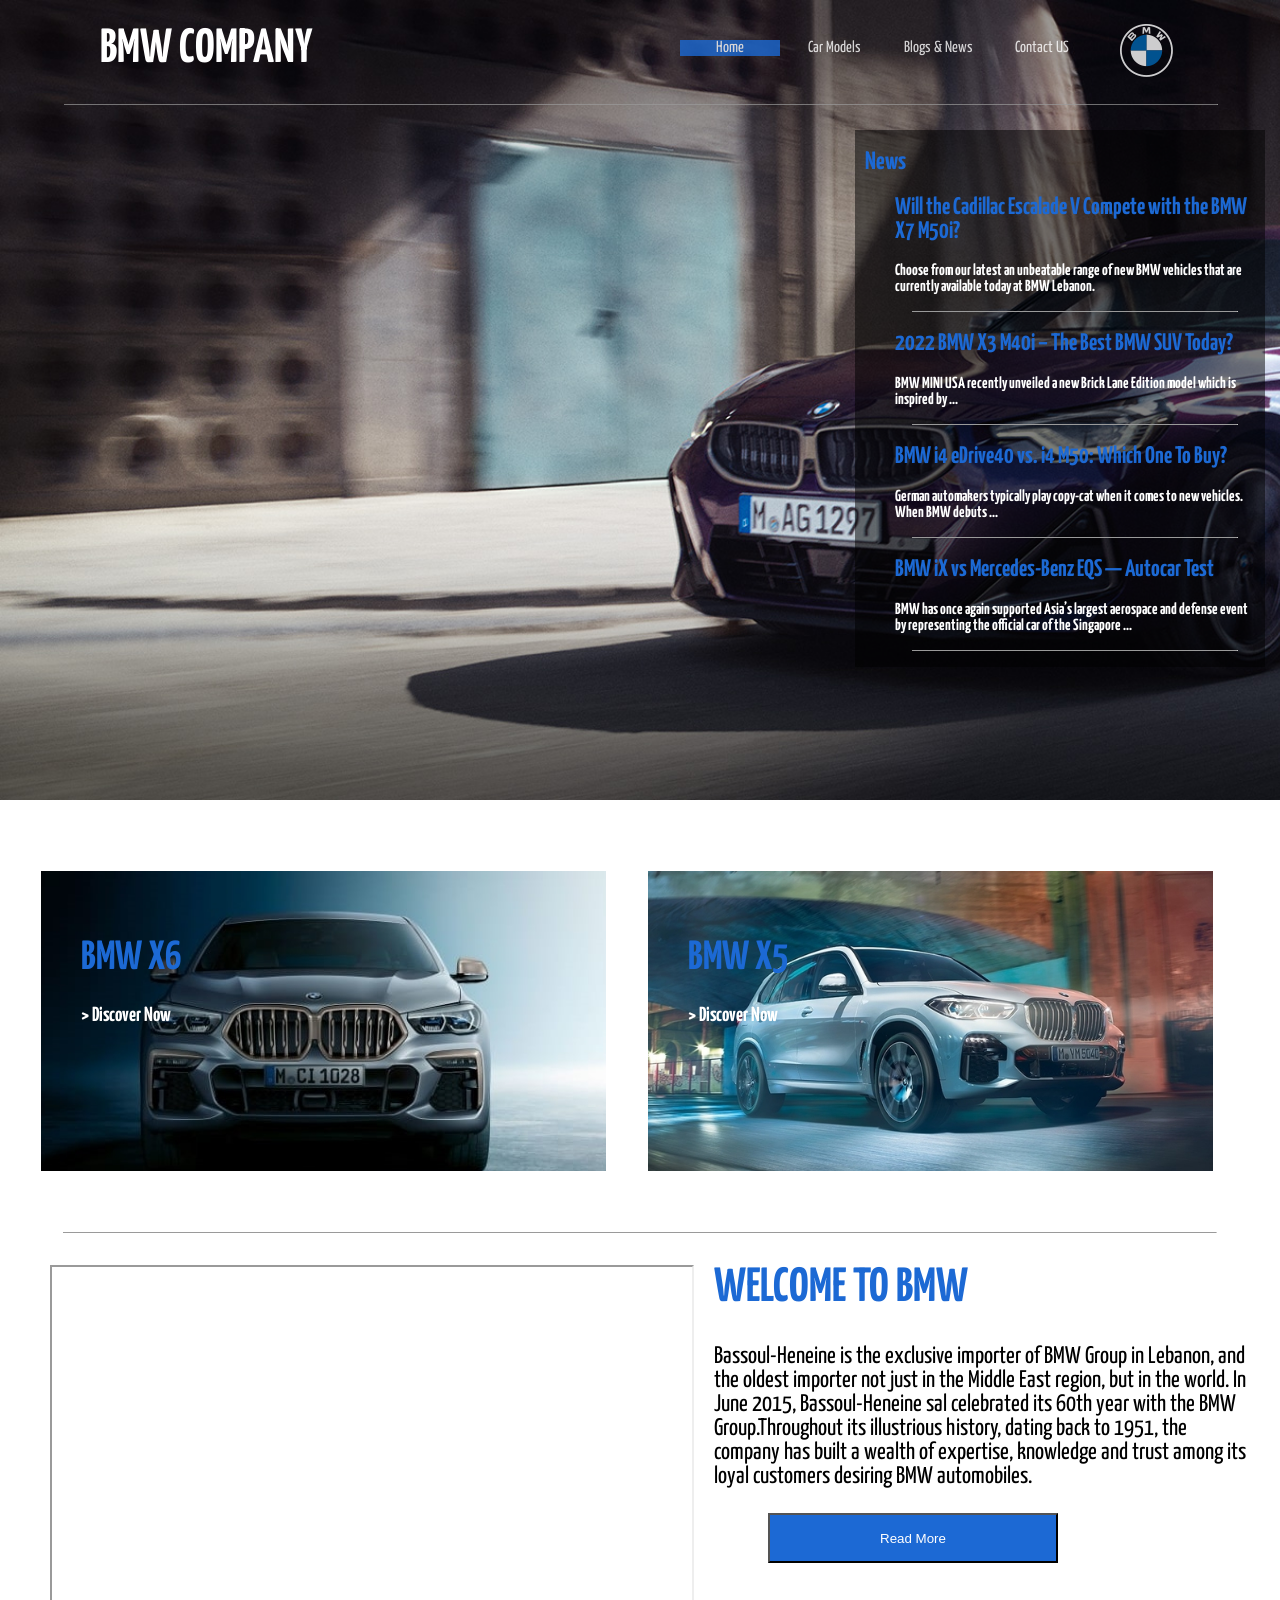
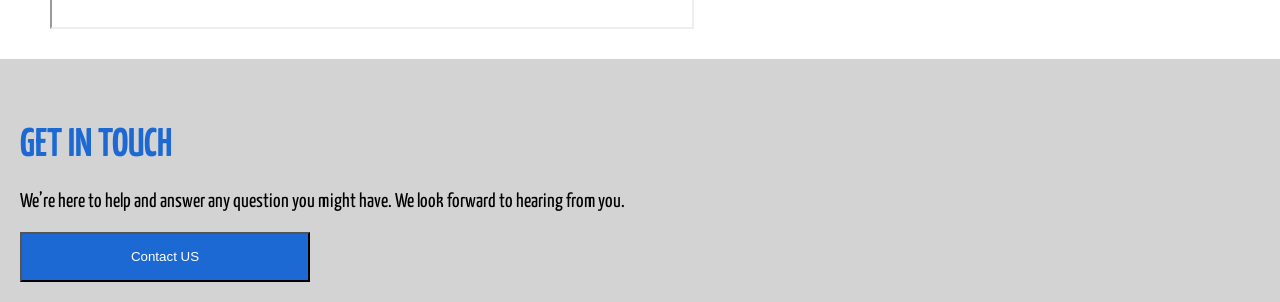
<file: index.html>
<!DOCTYPE html>
<html lang="en" dir="ltr">
  <head>
    <meta charset="utf-8">
    <title>This is the official webpage of organization BMW Cars</title>
    <link rel="stylesheet" href="css/style.css">

  </head>

  <body>
    <style type="text/css" media="screen">

    header{
      height: 800px;
      margin:0;
      background-image:url("img/bmw.jpg");
      background-repeat: no-repeat;
      background-size:cover;
      z-index: 1000;



    }

    .comp-1{
      height: 300px;
      width: 100%;
      background-image:url("img/bmw-x6.jpg");
      background-repeat: no-repeat;
      background-size:cover;
    }
    .comp-2{
      height: 300px;
      width: 100%;
      background-image:url("img/bmw-x5.jpg");
      background-repeat: no-repeat;
      background-size:cover;
    }

  </style>

  <header>

  <div class="top">
    <div class="right-sec">
      <ul class="ul-1"type="none">
        <li> <img class="img-1" src="img/logo.png" alt="bmw-logo"><img class="img-2" src="img/logo2.png" alt="bmw-logo2"></li>
        <li class="li">      <a href="contact-us.html">Contact US</a></li>
        <li class="li">     <a href="news.html">Blogs & News </a></li>
        <li class="li">      <a href="car-model.html">Car Models</a></li>
        <li class="li" style="background-color:#1C69D4"> <a href="index.html">Home</a></li>
      </ul>
    </div>

      <div class="mid-sec">
        <h1>Bmw Company</h1>
      </div>

    </div>
    <hr class="hr-1">



    <article class="artc-1">
      <h1>News</h1>
      <ul type="none">

        <li>
          <a href="news1.html"><p><h2>Will the Cadillac Escalade V Compete with the BMW X7 M50i?</h2>
            Choose from our latest an unbeatable range of new BMW vehicles
            that are currently available today at BMW Lebanon.</p>
            </a>
        </li>
        <hr>
        <li>

            <a href="news2.html"> <p><h2>2022 BMW X3 M40i – The Best BMW SUV Today?</h2>
          BMW MINI USA recently unveiled a new Brick Lane Edition model which is inspired by ...
          </p>
          </a>
        </li>
        <hr>
        <li> <a href="news3.html">
          <p>
            <h2>BMW i4 eDrive40 vs. i4 M50: Which One To Buy?</h2>
            German automakers typically play copy-cat when it comes to new vehicles.
             When BMW debuts ...
          </p>
          </a>
        </li>
        <hr>
        <li><a href="news4.html">
          <p>
            <h2>BMW iX vs Mercedes-Benz EQS — Autocar Test</h2>
            BMW has once again supported Asia’s largest aerospace and defense
             event by representing the official car of the Singapore ...
          </p>
            </a>
        </li>
        <hr>
      </ul>
    </article>
  </header>

  <div class="body">
    <table class="tbl-1" cellspacing="40px">
      <tr>
        <th>
          <a href="car-model.html">
          <div class="comp-1">
            <div class="content">
            <h1>BMW X6</h1>
            > Discover Now
            </div>
            <div class="overlay">
              <div class="content">
              <h1>BMW X6</h1>
              > Discover Now
              </div>
            </div>

          </div>
          </a>
        </th>


        <th>
          <a href="car-model.html">
          <div class="comp-2">
            <div class="content">
            <h1>BMW X5</h1>
            > Discover Now
            </div>
            <div class="overlay">
              <div class="content">
              <h1>BMW X5</h1>
              > Discover Now
              </div>
            </div>

            </div>
        </a>
        </th>
      </tr>

    </table>
    <hr>
    <div class="interal-body">


    <iframe  width="640" height="360" src="https://www.youtube.com/embed/ipKjGPPKPI8?autoplay=1&mute=1"></iframe>
    <div class="yt-vid">
      <p><h1>WELCOME TO BMW </h1>
Bassoul-Heneine is the exclusive importer of BMW Group in Lebanon,
and the oldest importer not just in the Middle East region, but in the world.
In June 2015, Bassoul-Heneine sal celebrated its 60th year with the
 BMW Group.Throughout its illustrious history, dating back to 1951, the company has built a wealth of expertise,
  knowledge and trust among its loyal customers desiring BMW automobiles.</p>
    </div>

    <div class="btn">
      <form action="readmore.html">
         <button type="submit">Read More</button>
      </form>
    </div>
  </div>
  </div>
    <footer>
      <h1>GET IN TOUCH </h1>
        We’re here to help and answer any question you might have.
         We look forward to hearing from you.
<br><br>
         <div class="btn-2">
           <form action="contact-us.html">
              <button type="submit">Contact US</button>
           </form>
         </div>

    </footer>

  </body>
</html>
</file>
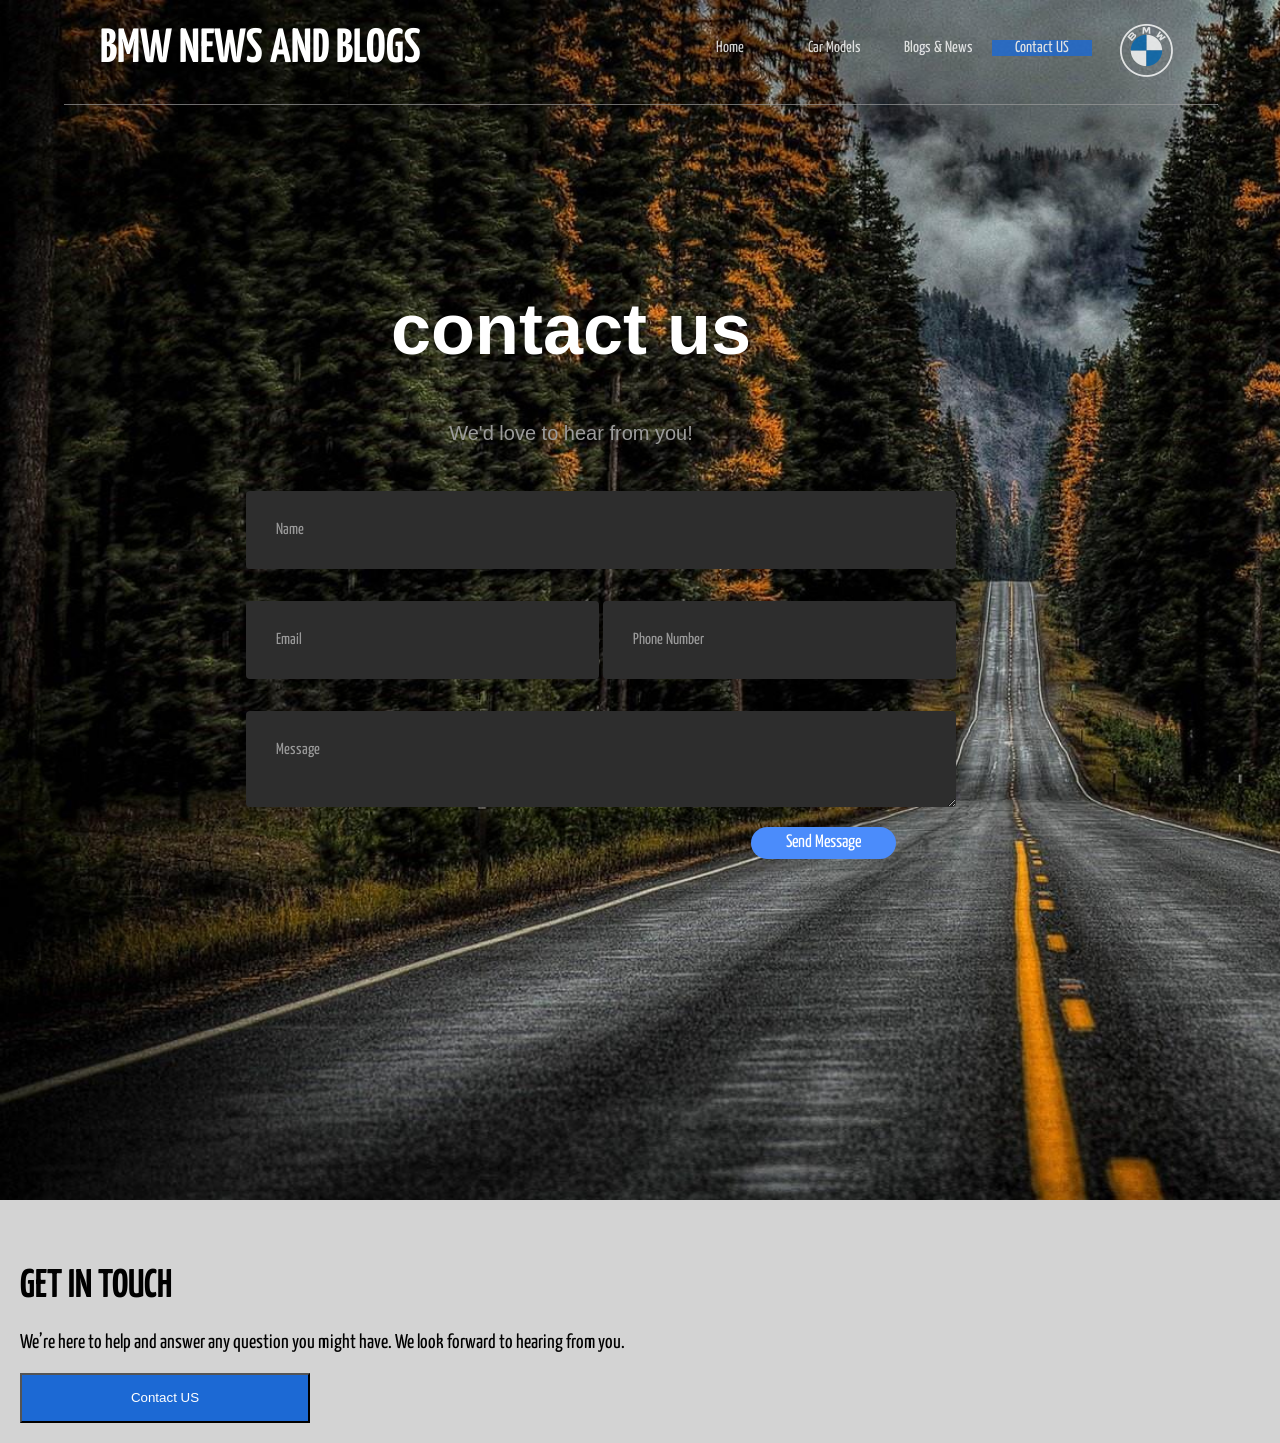
<file: contact-us.html>
<!DOCTYPE html>
<html lang="en" dir="ltr">
  <head>
    <meta charset="utf-8">
    <title>BMW News & Blogs</title>
    <link rel="stylesheet" href="css/style-contact.css">
  </head>
  <body>
    <style media="screen">
      header{
        height: 1200px;;
        background-image: url("img/road.jpg");
        background-repeat: no-repeat;
        background-size: cover;
      }
    </style>
    <header>
    <div class="top">
      <div class="right-sec">
        <ul class="ul-1"type="none">
          <li> <img class="img-1" src="img/logo.png" alt="bmw-logo"><img class="img-2" src="img/logo2.png" alt="bmw-logo2"></li>
          <li class="li" style="background-color:#1C69D4">      <a href="contact-us.html">Contact US    </a></li>
            <li class="li" >     <a href="news.html">Blogs & News  </a></li>
          <li class="li">      <a href="car-model.html">Car Models    </a></li>
          <li class="li">     <a href="index.html">Home          </a></li>

        </ul>
      </div>

        <div class="mid-sec">
          <h1>Bmw News and Blogs</h1>
        </div>
        <hr class="hr-1">
      </div>
      <div class="form">
        <div class="container">
	<div class="row">
			<h1>contact us</h1>
	</div>
	<div class="row">
			<h4 style="text-align:center">We'd love to hear from you!</h4>
	</div>
	<div class="row input-container">
			<div >
				<div class="styled-input wide">
					<input type="text" required />
					<label>Name</label>
				</div>
			</div>
			<div>
				<div class="styled-input">
					<input type="text" required />
					<label>Email</label>
				</div>
			</div>
			<div>
				<div class="styled-input" style="float:right;">
					<input type="text" required />
					<label>Phone Number</label>
				</div>
			</div>
			<div >
				<div class="styled-input wide">
					<textarea required></textarea>
					<label>Message</label>
				</div>
			</div>
			<div >
				<div class="btn-lrg submit-btn">Send Message</div>
			</div>
	</div>
</div>

      </div>
    </header>


    <footer>
      <h1>GET IN TOUCH </h1>
        We’re here to help and answer any question you might have.
         We look forward to hearing from you.
<br><br>
         <div class="btn-2">
           <form action="contact-us.html">
              <button type="submit">Contact US</button>
           </form>
         </div>

    </footer>
  </body>
</html>
</file>
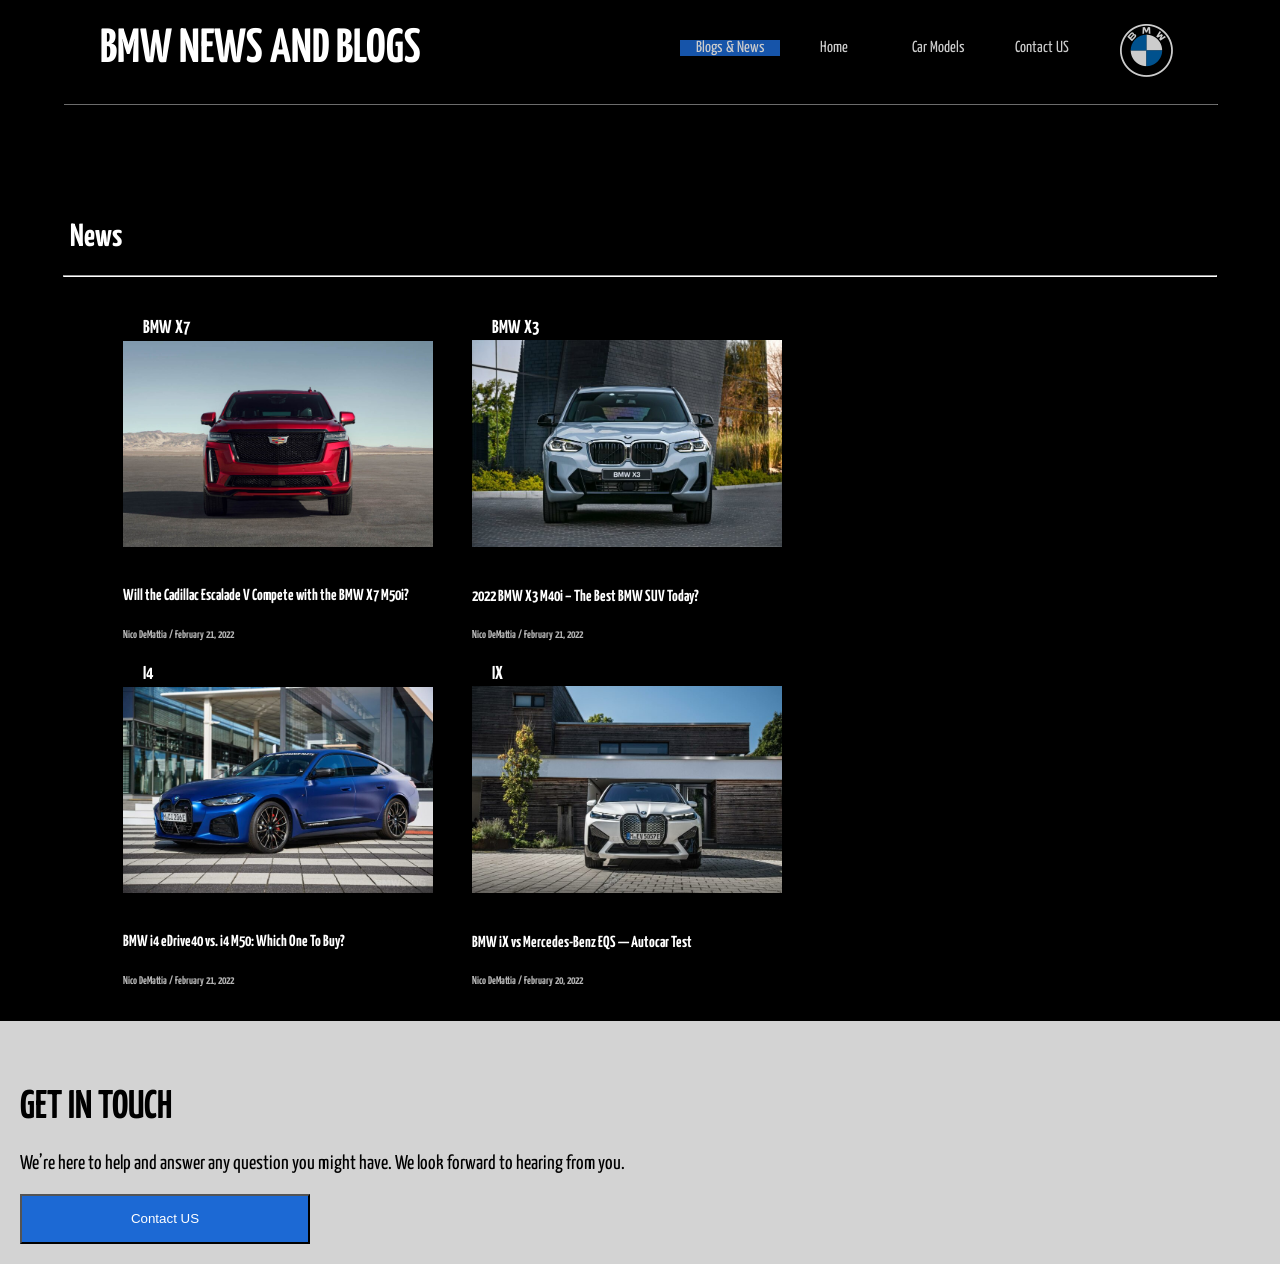
<file: news.html>
<!DOCTYPE html>
<html lang="en" dir="ltr">
  <head>
    <meta charset="utf-8">
    <title>BMW News & Blogs</title>
    <link rel="stylesheet" href="css/style-news.css">
  </head>
  <body>
    <header>
    <div class="top">
      <div class="right-sec">
        <ul class="ul-1"type="none">
          <li> <img class="img-1" src="img/logo.png" alt="bmw-logo"><img class="img-2" src="img/logo2.png" alt="bmw-logo2"></li>
          <li class="li">      <a href="contact-us.html">Contact US    </a></li>
          <li class="li">      <a href="car-model.html">Car Models    </a></li>
          <li class="li">     <a href="index.html">Home          </a></li>
          <li class="li" style="background-color:#1C69D4">     <a href="news.html">Blogs & News  </a></li>
        </ul>
      </div>

        <div class="mid-sec">
          <h1>Bmw News and Blogs</h1>
        </div>
        <hr class="hr-1">
      </div>
    </header>

    <div class="empty">

    </div>
    <div class="news-tab">
      <h1>News</h1>
    </div>
    <hr class="hr-2">


    <div class="tbl-1">
      <table>
        <tr>
          <th>
            <h3>BMW X7</h3>
            <img src="img/news1.jpg" alt=" Cadillac Escalade V Compete">
          <a href="news1.html"> <h4>Will the Cadillac Escalade V Compete with the BMW X7 M50i?</h4> <small>Nico DeMattia / February 21, 2022</small> </a>
          </th>

          <th>
            <h3>BMW X3</h3>
            <img src="img/news2.jpg" alt="2022 BMW X3 M40i ">
              <a href="news2.html"> <h4>2022 BMW X3 M40i – The Best BMW SUV Today?</h4> <small>Nico DeMattia / February 21, 2022</small> </a>
          </th>
        </tr>

        <tr>
          <th>
            <h3>I4</h3>
            <img src="img/news3.jpg" alt="BMW i4 eDrive40">
              <a href="news3.html"> <h4>BMW i4 eDrive40 vs. i4 M50: Which One To Buy?</h4> <small>Nico DeMattia / February 21, 2022</small> </a>
          </th>

          <th>
            <h3>IX</h3>
            <img src="img/news4.jpg" alt="BMW iX ">
              <a href="news4.html"> <h4>BMW iX vs Mercedes-Benz EQS — Autocar Test</h4> <small>Nico DeMattia / February 20, 2022</small> </a>
          </th>
        </tr>
      </table>
    </div>


    <footer>
      <h1>GET IN TOUCH </h1>
        We’re here to help and answer any question you might have.
         We look forward to hearing from you.
<br><br>
         <div class="btn-2">
           <form action="contact-us.html">
              <button type="submit">Contact US</button>
           </form>
         </div>

    </footer>
  </body>
</html>
</file>
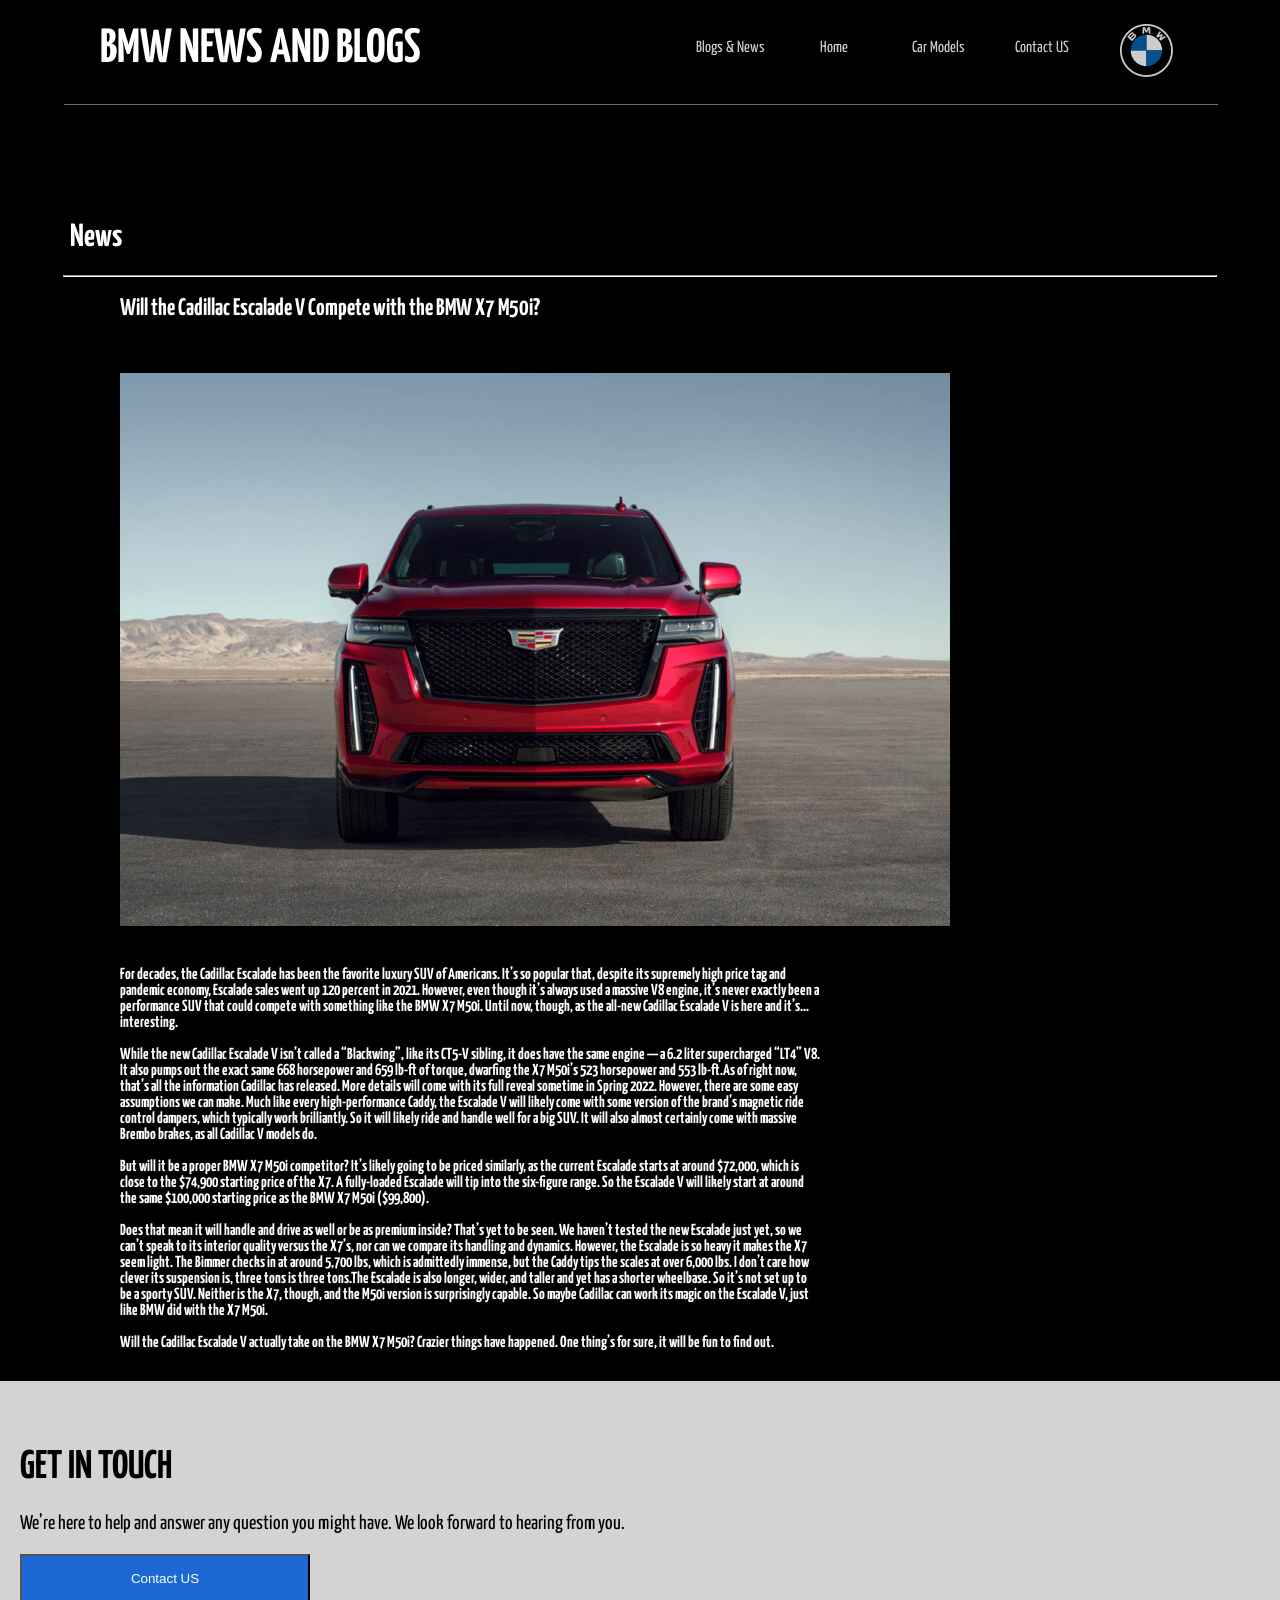
<file: news1.html>
<!DOCTYPE html>
<html lang="en" dir="ltr">
  <head>
    <meta charset="utf-8">
    <title></title>
    <link rel="stylesheet" href="css/style-news.css">
  </head>
  <body>
    <header>
    <div class="top">
      <div class="right-sec">
        <ul class="ul-1"type="none">
          <li> <img class="img-1" src="img/logo.png" alt="bmw-logo"><img class="img-2" src="img/logo2.png" alt="bmw-logo2"></li>
          <li class="li">      <a href="contact-us.html">Contact US    </a></li>
          <li class="li">      <a href="car-model.html">Car Models    </a></li>
          <li class="li">     <a href="index.html">Home          </a></li>
          <li class="li">     <a href="news.html">Blogs & News  </a></li>
        </ul>
      </div>

        <div class="mid-sec">
          <h1>Bmw News and Blogs</h1>
        </div>
        <hr class="hr-1">
      </div>
    </header>

    <div class="empty">

    </div>
    <div class="news-tab">
      <h1>News</h1>
    </div>
    <hr class="hr-2">


    <div class="tbl-1">
            <h2>Will the Cadillac Escalade V Compete with the BMW X7 M50i?</h2><br><br><br>
            <img src="img/news1.jpg" alt=" Cadillac Escalade V Compete">
            <h4> <p>For decades, the Cadillac Escalade has been the favorite luxury SUV of Americans.
               It’s so popular that, despite its supremely high price tag and pandemic economy,
               Escalade sales went up 120 percent in 2021. However, even though it’s always used a massive V8 engine,
                it’s never exactly been a performance SUV that could compete with something like the BMW X7 M50i. Until now,
                 though, as the all-new Cadillac Escalade V is here and it’s… interesting.<br> <br>
                 While the new Cadillac Escalade V isn’t called a “Blackwing”, like its CT5-V sibling, it does have the same engine
                 — a 6.2 liter supercharged “LT4” V8. It also pumps out the exact same 668 horsepower and 659 lb-ft of torque, dwarfing the
                 X7 M50i’s 523 horsepower and 553 lb-ft.As of right now, that’s all the information Cadillac has released.
                 More details will come with its full reveal sometime in Spring 2022. However, there are some easy assumptions
                 we can make. Much like every high-performance Caddy, the Escalade V will likely come with some version of the brand’s
                  magnetic ride control dampers, which typically work brilliantly. So it will likely ride and handle well for a big SUV.
                  It will also almost certainly come with massive Brembo brakes, as all Cadillac V models do.<br><br>But will it be a proper BMW X7
                  M50i competitor? It’s likely going to be priced similarly, as the current Escalade starts at around $72,000, which is close to the
                   $74,900 starting price of the X7. A fully-loaded Escalade will tip into the six-figure range. So the Escalade V will likely start
                   at around the same $100,000 starting price as the BMW X7 M50i ($99,800).<br><br>Does that mean it will handle and drive as well or
                    be as premium inside? That’s yet to be seen. We haven’t tested the new Escalade just yet, so we can’t speak to its interior
                     quality versus the X7’s, nor can we compare its handling and dynamics. However, the Escalade is so heavy it makes the X7 seem light.
                      The Bimmer checks in at around 5,700 lbs, which is admittedly immense, but the Caddy tips the scales at over 6,000 lbs. I don’t care
                       how clever its suspension is, three tons is three tons.The Escalade is also longer, wider, and taller and yet has a shorter wheelbase.
                        So it’s not set up to be a sporty SUV. Neither is the X7, though, and the M50i version is surprisingly capable. So maybe Cadillac
                         can work its magic on the Escalade V, just like BMW did with the X7 M50i.<br><br>
                         Will the Cadillac Escalade V actually take on the BMW X7 M50i? Crazier things have happened.
                          One thing’s for sure, it will be fun to find out.</p> </h4>



    </div>
    <footer>
      <h1>GET IN TOUCH </h1>
        We’re here to help and answer any question you might have.
         We look forward to hearing from you.
<br><br>
         <div class="btn-2">
           <form action="contact-us.html">
              <button type="submit">Contact US</button>
           </form>
         </div>

    </footer>
  </body>
</html>
</file>
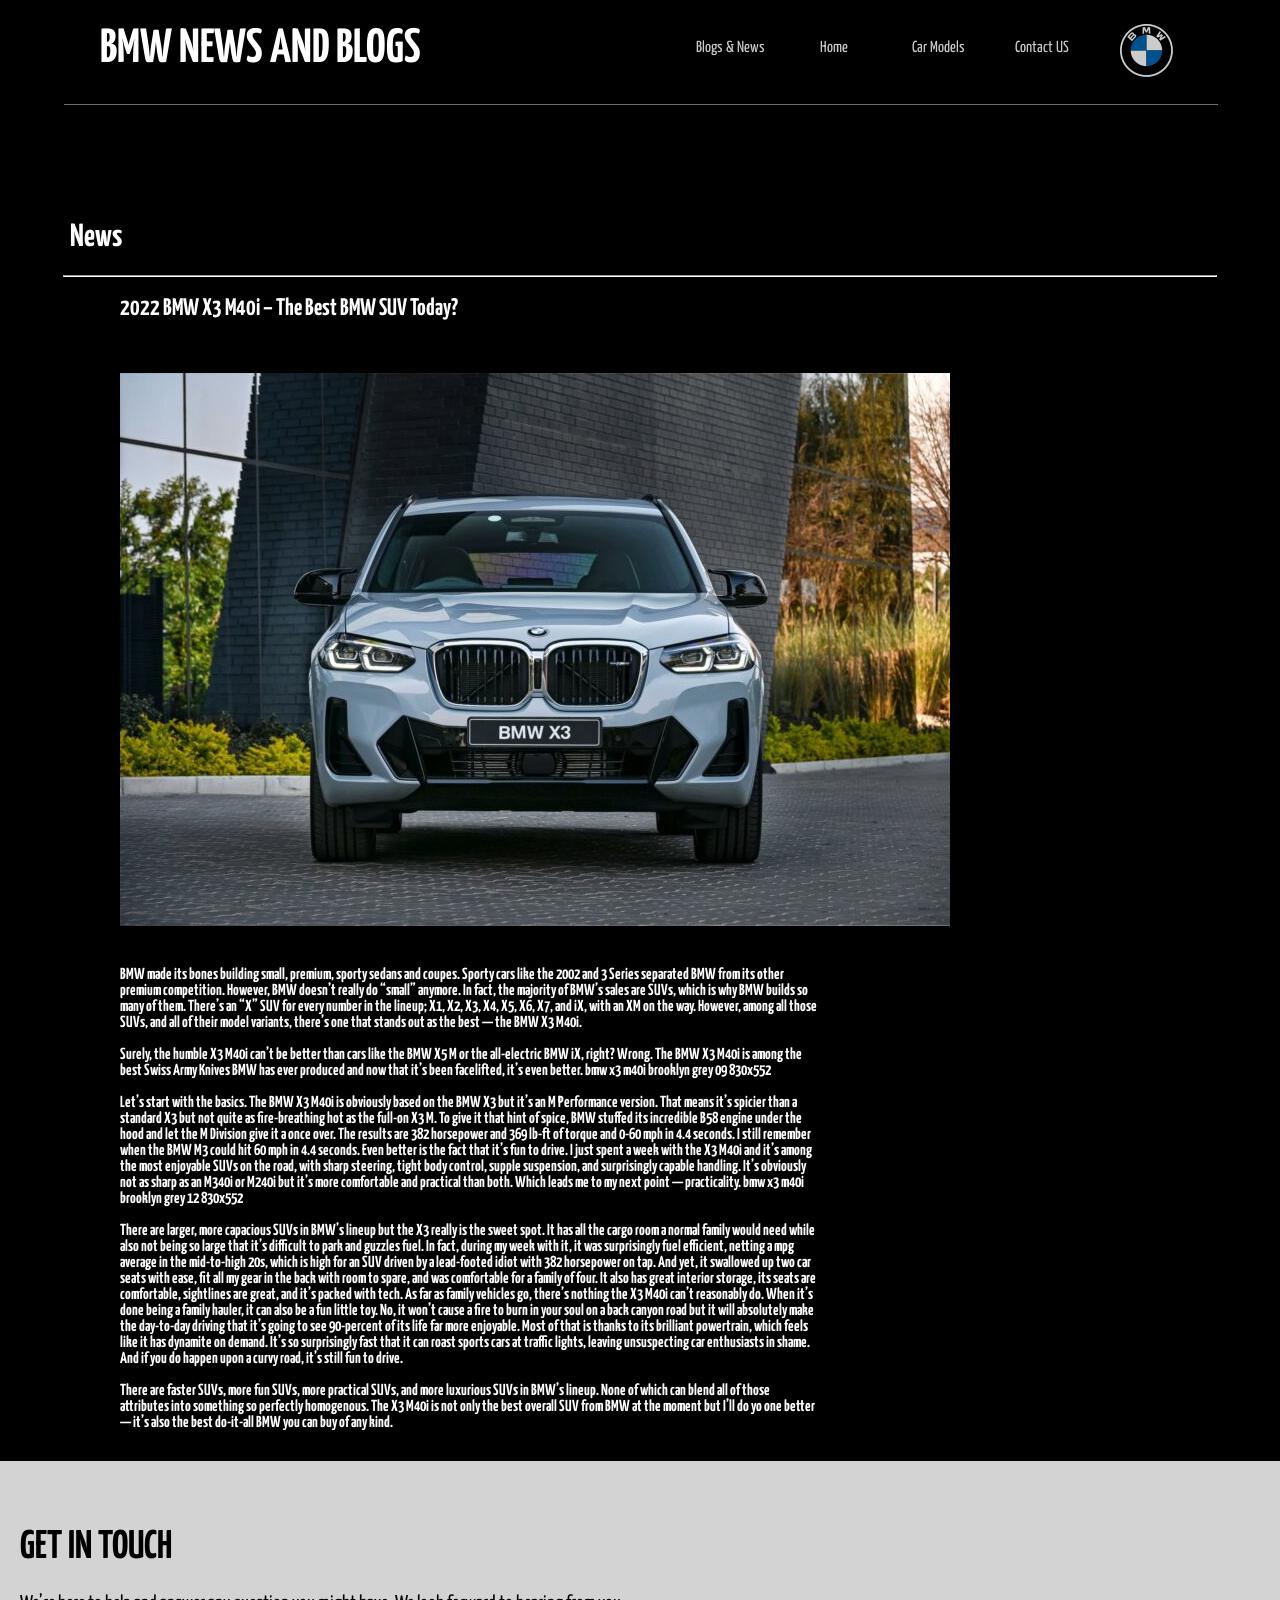
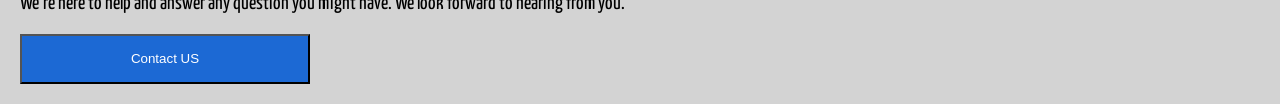
<file: news2.html>
<!DOCTYPE html>
<html lang="en" dir="ltr">
  <head>
    <meta charset="utf-8">
    <title></title>
    <link rel="stylesheet" href="css/style-news.css">
  </head>
  <body>
    <header>
    <div class="top">
      <div class="right-sec">
        <ul class="ul-1"type="none">
          <li> <img class="img-1" src="img/logo.png" alt="bmw-logo"><img class="img-2" src="img/logo2.png" alt="bmw-logo2"></li>
          <li class="li">      <a href="contact-us.html">Contact US    </a></li>
          <li class="li">      <a href="car-model.html">Car Models    </a></li>
          <li class="li">     <a href="index.html">Home          </a></li>
          <li class="li" >     <a href="news.html">Blogs & News  </a></li>
        </ul>
      </div>

        <div class="mid-sec">
          <h1>Bmw News and Blogs</h1>
        </div>
        <hr class="hr-1">
      </div>
    </header>

    <div class="empty">

    </div>
    <div class="news-tab">
      <h1>News</h1>
    </div>
    <hr class="hr-2">


    <div class="tbl-1">
            <h2>2022 BMW X3 M40i – The Best BMW SUV Today?</h2><br><br><br>
            <img src="img/news2.jpg" alt=" 2022 BMW X3 M40i">
            <h4> <p>BMW made its bones building small, premium, sporty sedans and coupes. Sporty cars like the 2002 and 3 Series separated BMW from its other premium competition. However, BMW doesn’t really do “small” anymore. In fact, the majority of BMW’s sales are SUVs, which is why BMW builds so many of them. There’s an “X” SUV for every number in the lineup; X1, X2, X3, X4, X5, X6, X7, and iX, with an XM on the way. However, among all those SUVs, and all of their model variants, there’s one that stands out as the best — the BMW X3 M40i.<br><br>

Surely, the humble X3 M40i can’t be better than cars like the BMW X5 M or the all-electric BMW iX, right? Wrong. The BMW X3 M40i is among the best Swiss Army Knives BMW has ever produced and now that it’s been facelifted, it’s even better.

bmw x3 m40i brooklyn grey 09 830x552
<br>
<br>

Let’s start with the basics. The BMW X3 M40i is obviously based on the BMW X3 but it’s an M Performance version. That means it’s spicier than a standard X3 but not quite as fire-breathing hot as the full-on X3 M. To give it that hint of spice, BMW stuffed its incredible B58 engine under the hood and let the M Division give it a once over. The results are 382 horsepower and 369 lb-ft of torque and 0-60 mph in 4.4 seconds. I still remember when the BMW M3 could hit 60 mph in 4.4 seconds.

Even better is the fact that it’s fun to drive. I just spent a week with the X3 M40i and it’s among the most enjoyable SUVs on the road, with sharp steering, tight body control, supple suspension, and surprisingly capable handling. It’s obviously not as sharp as an M340i or M240i but it’s more comfortable and practical than both. Which leads me to my next point — practicality.

bmw x3 m40i brooklyn grey 12 830x552 <br> <br>

There are larger, more capacious SUVs in BMW’s lineup but the X3 really is the sweet spot. It has all the cargo room a normal family would need while also not being so large that it’s difficult to park and guzzles fuel. In fact, during my week with it, it was surprisingly fuel efficient, netting a mpg average in the mid-to-high 20s, which is high for an SUV driven by a lead-footed idiot with 382 horsepower on tap.

And yet, it swallowed up two car seats with ease, fit all my gear in the back with room to spare, and was comfortable for a family of four. It also has great interior storage, its seats are comfortable, sightlines are great, and it’s packed with tech. As far as family vehicles go, there’s nothing the X3 M40i can’t reasonably do.



When it’s done being a family hauler, it can also be a fun little toy. No, it won’t cause a fire to burn in your soul on a back canyon road but it will absolutely make the day-to-day driving that it’s going to see 90-percent of its life far more enjoyable. Most of that is thanks to its brilliant powertrain, which feels like it has dynamite on demand. It’s so surprisingly fast that it can roast sports cars at traffic lights, leaving unsuspecting car enthusiasts in shame. And if you do happen upon a curvy road, it’s still fun to drive. <br><br>

There are faster SUVs, more fun SUVs, more practical SUVs, and more luxurious SUVs in BMW’s lineup. None of which can blend all of those attributes into something so perfectly homogenous. The X3 M40i is not only the best overall SUV from BMW at the moment but I’ll do yo one better — it’s also the best do-it-all BMW you can buy of any kind.

</p> </h4>



    </div>
    <footer>
      <h1>GET IN TOUCH </h1>
        We’re here to help and answer any question you might have.
         We look forward to hearing from you.
<br><br>
         <div class="btn-2">
           <form action="contact-us.html">
              <button type="submit">Contact US</button>
           </form>
         </div>

    </footer>
  </body>
</html>
</file>
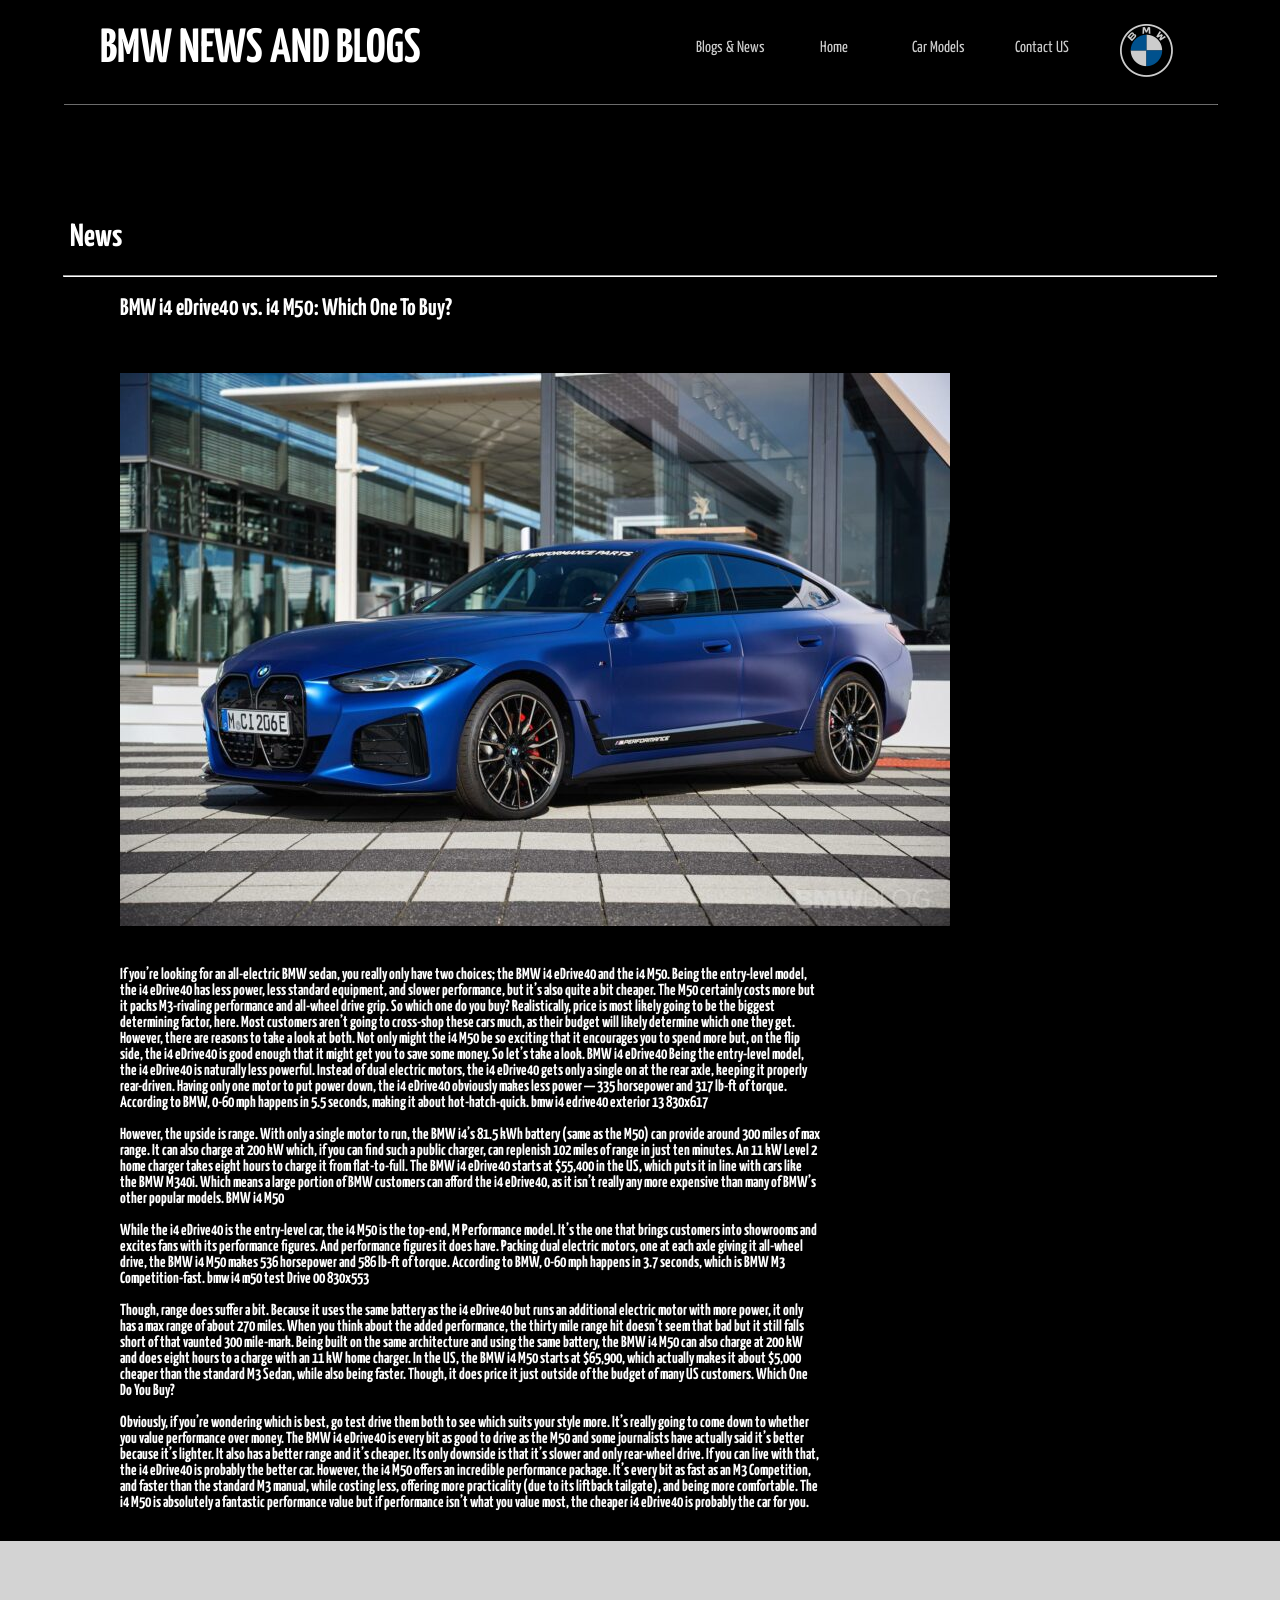
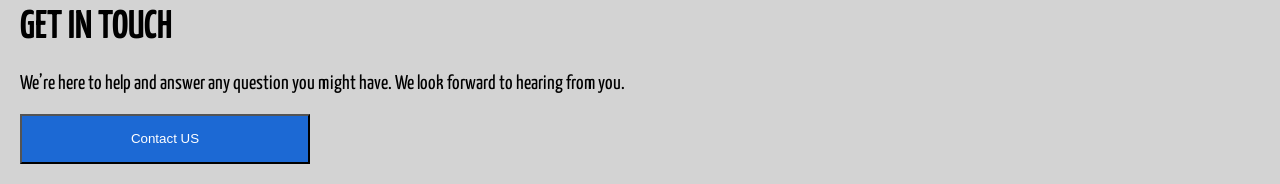
<file: news3.html>
<!DOCTYPE html>
<html lang="en" dir="ltr">
  <head>
    <meta charset="utf-8">
    <title></title>
    <link rel="stylesheet" href="css/style-news.css">
  </head>
  <body>
    <header>
    <div class="top">
      <div class="right-sec">
        <ul class="ul-1"type="none">
          <li> <img class="img-1" src="img/logo.png" alt="bmw-logo"><img class="img-2" src="img/logo2.png" alt="bmw-logo2"></li>
          <li class="li">      <a href="contact-us.html">Contact US    </a></li>
          <li class="li">      <a href="car-model.html">Car Models    </a></li>
          <li class="li">     <a href="index.html">Home          </a></li>
          <li class="li">     <a href="news.html">Blogs & News  </a></li>
        </ul>
      </div>

        <div class="mid-sec">
          <h1>Bmw News and Blogs</h1>
        </div>
        <hr class="hr-1">
      </div>
    </header>

    <div class="empty">

    </div>
    <div class="news-tab">
      <h1>News</h1>
    </div>
    <hr class="hr-2">


    <div class="tbl-1">
            <h2>BMW i4 eDrive40 vs. i4 M50: Which One To Buy?</h2><br><br><br>
            <img src="img/news3.jpg" alt="BMW i4 eDrive40 ">
            <h4> <p>If you’re looking for an all-electric BMW sedan, you really only have two choices; the BMW i4 eDrive40 and the i4 M50. Being the entry-level model, the i4 eDrive40 has less power, less standard equipment, and slower performance, but it’s also quite a bit cheaper. The M50 certainly costs more but it packs M3-rivaling performance and all-wheel drive grip. So which one do you buy?

Realistically, price is most likely going to be the biggest determining factor, here. Most customers aren’t going to cross-shop these cars much, as their budget will likely determine which one they get. However, there are reasons to take a look at both. Not only might the i4 M50 be so exciting that it encourages you to spend more but, on the flip side, the i4 eDrive40 is good enough that it might get you to save some money. So let’s take a look.

BMW i4 eDrive40
Being the entry-level model, the i4 eDrive40 is naturally less powerful. Instead of dual electric motors, the i4 eDrive40 gets only a single on at the rear axle, keeping it properly rear-driven. Having only one motor to put power down, the i4 eDrive40 obviously makes less power — 335 horsepower and 317 lb-ft of torque. According to BMW, 0-60 mph happens in 5.5 seconds, making it about hot-hatch-quick.

bmw i4 edrive40 exterior 13 830x617
<br>
<br>

However, the upside is range. With only a single motor to run, the BMW i4’s 81.5 kWh battery (same as the M50) can provide around 300 miles of max range. It can also charge at 200 kW which, if you can find such a public charger, can replenish 102 miles of range in just ten minutes. An 11 kW Level 2 home charger takes eight hours to charge it from flat-to-full.

The BMW i4 eDrive40 starts at $55,400 in the US, which puts it in line with cars like the BMW M340i. Which means a large portion of BMW customers can afford the i4 eDrive40, as it isn’t really any more expensive than many of BMW’s other popular models.

BMW i4 M50
<br><br>
While the i4 eDrive40 is the entry-level car, the i4 M50 is the top-end, M Performance model. It’s the one that brings customers into showrooms and excites fans with its performance figures. And performance figures it does have. Packing dual electric motors, one at each axle giving it all-wheel drive, the BMW i4 M50 makes 536 horsepower and 586 lb-ft of torque. According to BMW, 0-60 mph happens in 3.7 seconds, which is BMW M3 Competition-fast.

bmw i4 m50 test Drive 00 830x553
<br><br>

Though, range does suffer a bit. Because it uses the same battery as the i4 eDrive40 but runs an additional electric motor with more power, it only has a max range of about 270 miles. When you think about the added performance, the thirty mile range hit doesn’t seem that bad but it still falls short of that vaunted 300 mile-mark. Being built on the same architecture and using the same battery, the BMW i4 M50 can also charge at 200 kW and does eight hours to a charge with an 11 kW home charger.

In the US, the BMW i4 M50 starts at $65,900, which actually makes it about $5,000 cheaper than the standard M3 Sedan, while also being faster. Though, it does price it just outside of the budget of many US customers.

Which One Do You Buy?

<br><br>

Obviously, if you’re wondering which is best, go test drive them both to see which suits your style more. It’s really going to come down to whether you value performance over money. The BMW i4 eDrive40 is every bit as good to drive as the M50 and some journalists have actually said it’s better because it’s lighter. It also has a better range and it’s cheaper. Its only downside is that it’s slower and only rear-wheel drive. If you can live with that, the i4 eDrive40 is probably the better car.

However, the i4 M50 offers an incredible performance package. It’s every bit as fast as an M3 Competition, and faster than the standard M3 manual, while costing less, offering more practicality (due to its liftback tailgate), and being more comfortable. The i4 M50 is absolutely a fantastic performance value but if performance isn’t what you value most, the cheaper i4 eDrive40 is probably the car for you.</p> </h4>



    </div>
    <footer>
      <h1>GET IN TOUCH </h1>
        We’re here to help and answer any question you might have.
         We look forward to hearing from you.
<br><br>
         <div class="btn-2">
           <form action="contact-us.html">
              <button type="submit">Contact US</button>
           </form>
         </div>

    </footer>
  </body>
</html>
</file>
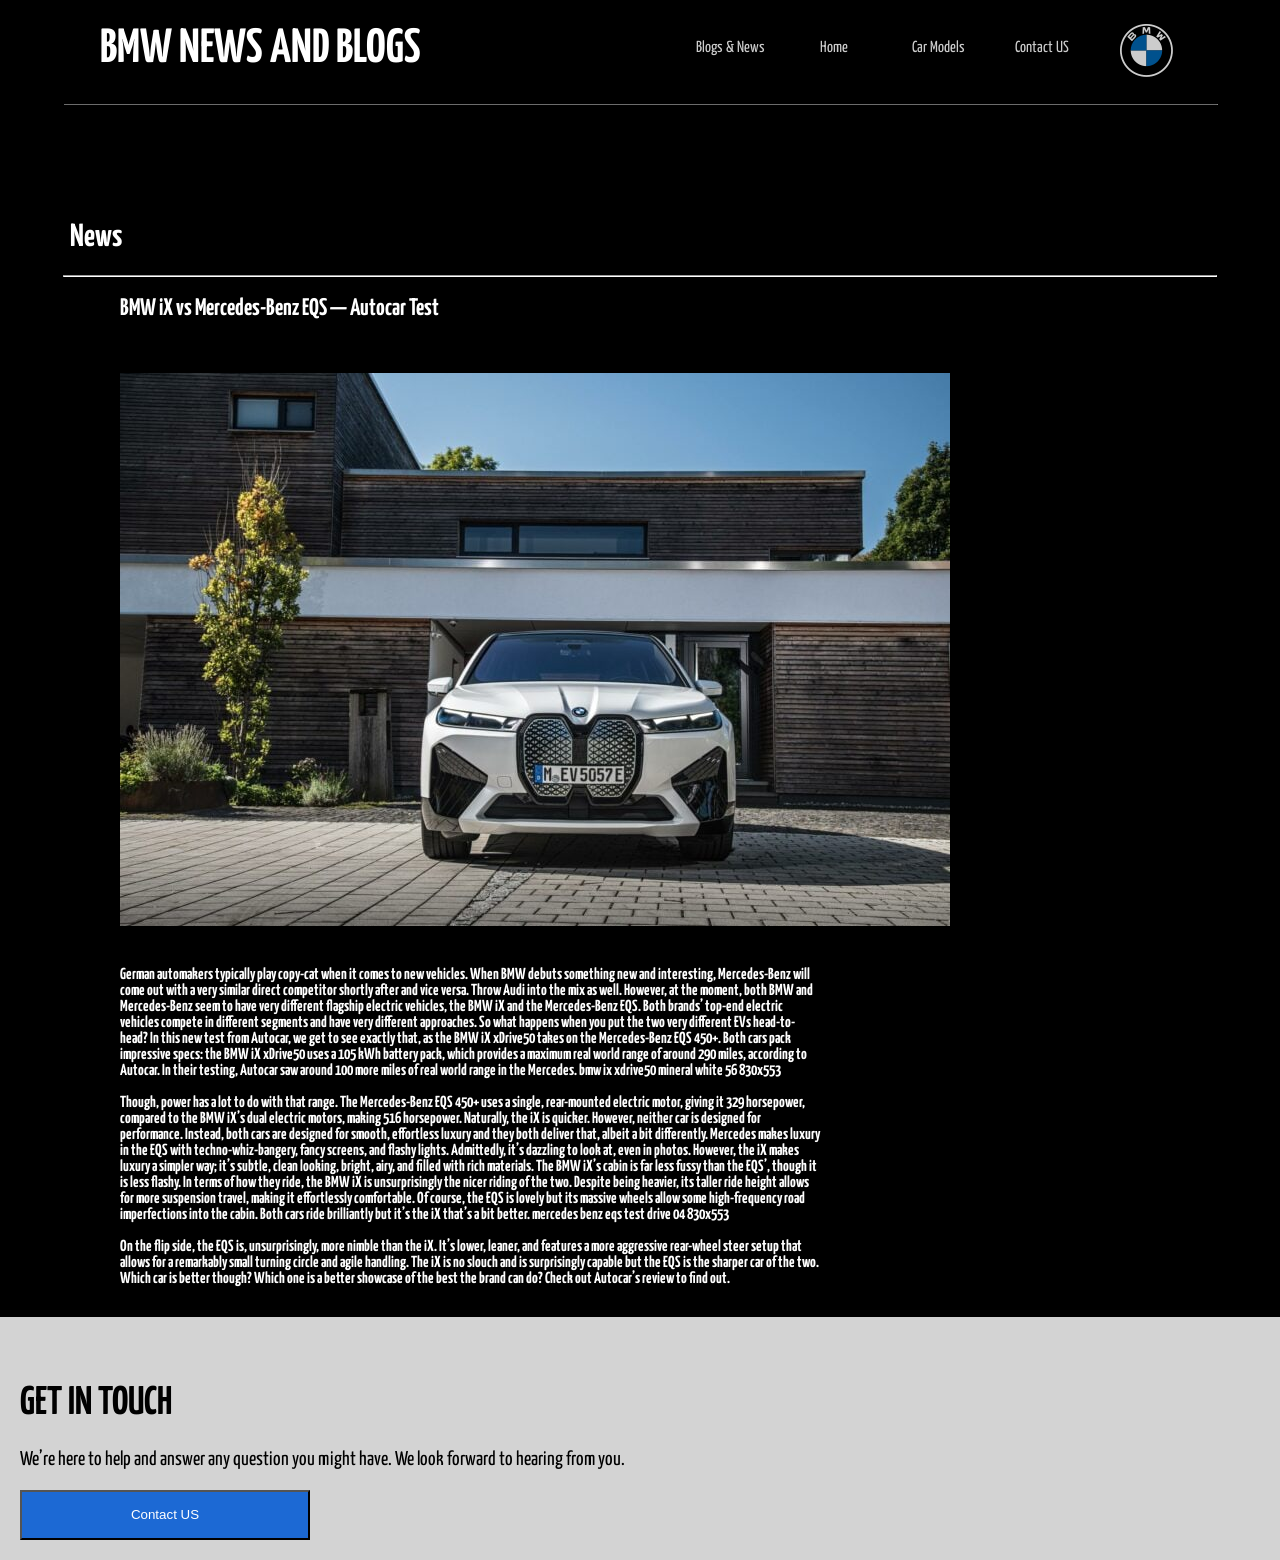
<file: news4.html>
<!DOCTYPE html>
<html lang="en" dir="ltr">
  <head>
    <meta charset="utf-8">
    <title></title>
    <link rel="stylesheet" href="css/style-news.css">
  </head>
  <body>
    <header>
    <div class="top">
      <div class="right-sec">
        <ul class="ul-1"type="none">
          <li> <img class="img-1" src="img/logo.png" alt="bmw-logo"><img class="img-2" src="img/logo2.png" alt="bmw-logo2"></li>
          <li class="li">      <a href="contact-us.html">Contact US    </a></li>
          <li class="li">      <a href="car-model.html">Car Models    </a></li>
          <li class="li">     <a href="index.html">Home          </a></li>
          <li class="li" >     <a href="news.html">Blogs & News  </a></li>
        </ul>
      </div>

        <div class="mid-sec">
          <h1>Bmw News and Blogs</h1>
        </div>
        <hr class="hr-1">
      </div>
    </header>

    <div class="empty">

    </div>
    <div class="news-tab">
      <h1>News</h1>
    </div>
    <hr class="hr-2">


    <div class="tbl-1">
            <h2>BMW iX vs Mercedes-Benz EQS — Autocar Test</h2><br><br><br>
            <img src="img/news4.jpg" alt="BMW iX">
            <h4> <p>German automakers typically play copy-cat when it comes to new vehicles. When BMW debuts something new and interesting, Mercedes-Benz will come out with a very similar direct competitor shortly after and vice versa. Throw Audi into the mix as well. However, at the moment, both BMW and Mercedes-Benz seem to have very different flagship electric vehicles, the BMW iX and the Mercedes-Benz EQS. Both brands’ top-end electric vehicles compete in different segments and have very different approaches. So what happens when you put the two very different EVs head-to-head?

In this new test from Autocar, we get to see exactly that, as the BMW iX xDrive50 takes on the Mercedes-Benz EQS 450+. Both cars pack impressive specs: the BMW iX xDrive50 uses a 105 kWh battery pack, which provides a maximum real world range of around 290 miles, according to Autocar. In their testing, Autocar saw around 100 more miles of real world range in the Mercedes.

bmw ix xdrive50 mineral white 56 830x553 <br><br>

Though, power has a lot to do with that range. The Mercedes-Benz EQS 450+ uses a single, rear-mounted electric motor, giving it 329 horsepower, compared to the BMW iX’s dual electric motors, making 516 horsepower. Naturally, the iX is quicker. However, neither car is designed for performance. Instead, both cars are designed for smooth, effortless luxury and they both deliver that, albeit a bit differently.

Mercedes makes luxury in the EQS with techno-whiz-bangery, fancy screens, and flashy lights. Admittedly, it’s dazzling to look at, even in photos. However, the iX makes luxury a simpler way; it’s subtle, clean looking, bright, airy, and filled with rich materials. The BMW iX’s cabin is far less fussy than the EQS’, though it is less flashy.

In terms of how they ride, the BMW iX is unsurprisingly the nicer riding of the two. Despite being heavier, its taller ride height allows for more suspension travel, making it effortlessly comfortable. Of course, the EQS is lovely but its massive wheels allow some high-frequency road imperfections into the cabin. Both cars ride brilliantly but it’s the iX that’s a bit better.

mercedes benz eqs test drive 04 830x553 <br><br>

On the flip side, the EQS is, unsurprisingly, more nimble than the iX. It’s lower, leaner, and features a more aggressive rear-wheel steer setup that allows for a remarkably small turning circle and agile handling. The iX is no slouch and is surprisingly capable but the EQS is the sharper car of the two.

Which car is better though? Which one is a better showcase of the best the brand can do? Check out Autocar’s review to find out.</p> </h4>



    </div>
    <footer>
      <h1>GET IN TOUCH </h1>
        We’re here to help and answer any question you might have.
         We look forward to hearing from you.
<br><br>
         <div class="btn-2">
           <form action="contact-us.html">
              <button type="submit">Contact US</button>
           </form>
         </div>

    </footer>
  </body>
</html>
</file>
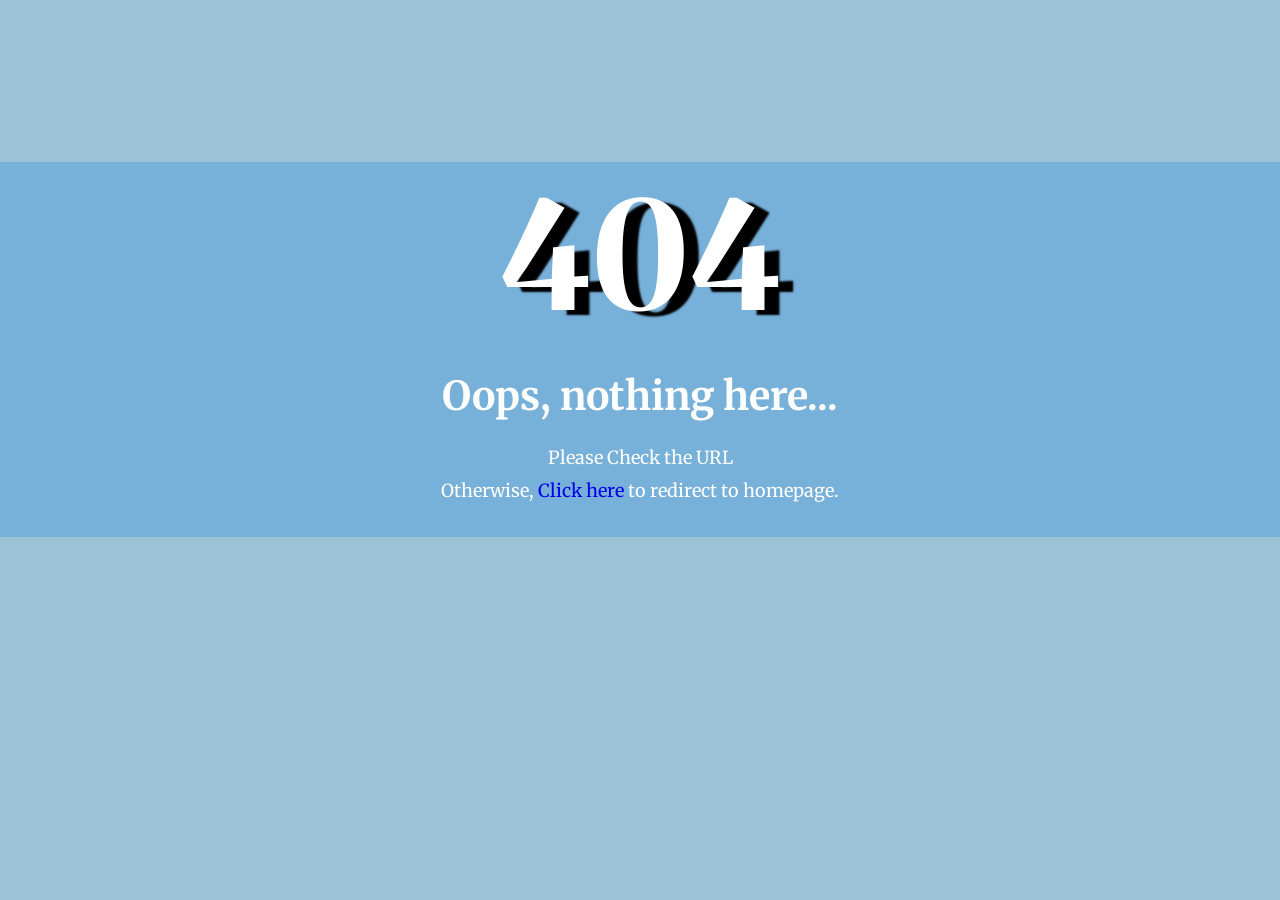
<file: readmore.html>
<!DOCTYPE html>
<html lang="en">
<head>
    <meta charset="UTF-8">
    <meta http-equiv="X-UA-Compatible" content="IE=edge">
    <meta name="viewport" content="width=device-width, initial-scale=1.0">
    <title>Responsive 404 page </title>

</head>
<body>
  <style media="screen">
  @import url('https://fonts.googleapis.com/css2?family=Merriweather:wght@900&display=swap');

  body{
      font-family: 'Merriweather', serif;
      margin: 0;
      background-color: #9cc3d5;
      text-align: center;
      color: white;
      user-select: none;
      padding-top: 18vh;
  }
  .container{
      display: flex;
      flex-direction: column;
      align-items: center;
      width: 100%;
      background-color: #5ca3dd93;
  }
  h2{
      font-size: 150px;
      margin: 0;
      text-shadow: 15px 5px 2px black;
  }
  h3{
      font-size: 40px;
      margin: 20px;
  }
  p{
      font-size: 18px;
      margin: 5px;
  }
  p:last-of-type{
      margin-bottom: 35px;
  }
  a{
      text-decoration: none;

  }

  </style>
    <div class="container">
        <h2>404</h2>
        <h3>Oops, nothing here...</h3>
        <p>Please Check the URL</p>
        <p>Otherwise, <a href="index.html">Click here</a> to redirect to homepage.</p>
    </div>
</body>
</html>
</file>
<file: css/style.css>
@import url('https://fonts.googleapis.com/css2?family=Gelasio:ital@1&family=Yanone+Kaffeesatz:wght@300&display=swap');
body{
  background-color: #fff;
  margin: 0;
  font-family:'Yanone Kaffeesatz', sans-serif;
}


/* TOP SECTION*/
.ul-1{
  align-items: center;
}
.ul-1 li{
  position: relative;
  right:0;
  width:100px;
  float:right;
  text-align:center;

  background-color: transparent;
  opacity:0.8;
  margin: auto 4px auto 0;
}

:hover{
  transition: all 1s ease;
}
a{
  text-decoration: none;
  color : #ffffff;
}


.home{
  background-color: #1C69D4;
}

.li:hover{
  background-color:#1C69D4;
}

.top h1{
  margin:10px 0 10px 100px;
  color:#ffffff;
  font-size: 3em;
  text-transform: uppercase;
  text-shadow:1px;

}


.top{
  align-items: center;
  text-align: center;
  height: 100px;
  width: 100%;
  position: fixed;
  padding-bottom: 5px;
  display: flex;
  z-index: 10001;
}
.top:hover{
  background-color: #ffffff;
  opacity :1;
}
.right-sec{
  align-items: center;
  text-align: center;
  margin-top :20px;
  margin-right: 80px;
  display: inline-block;
  position: absolute;
  right:0;
}
img{
  position: relative;
  right: 0;
  bottom: 16px;
  margin: 0;
}
.img-2{
  width: 53px;
  display: none;
}

.top:hover h1{
  color:#999999;
}

.top:hover .img-1{
  display: none;
}
.top:hover .img-2{
  display: inline-block;
}

.top:hover a{
  color:#999999;
}


.hr-1{
  margin-left:5%;
  border-bottom:1px;
  background-color:white;
  width: 90%;
  position: fixed;
  top:96px;
  opacity: 0.7;
}

.top:hover .hr-1{
  visibility: hidden;
}





/* NEWS */
.artc-1 h1{
  font-size: 25px;
  position: relative;
  left: 10px;
  width: 10%;
}
h2{
  color:#1C69D4;
}

article{
  padding-right:10px;
  font-weight: bold;
  margin:0 15px 0 0;
  background:rgba(0, 0, 0, 0.5);
  position:absolute;
  top: 130px;
  right: 0;
  color: white;
  width: 400px;
  text-align: left;
}
article:hover{
  background:rgba(0, 0, 0, 0.8);
}

a{
  text-decoration: none;
  cursor:pointer;
}

hr{
  border-bottom: 1px white;
  width: 90%;
}


/* Discover Now */


.tbl-1{
  margin: 30px 0 20px; 15px;
  width: 98%;
  color:white;
  text-align: left;
}

.content{
  font-size: 1.275rem;
  width: 400px;
  height: 300px;
  position: absolute;
  cursor: pointer;
  padding: 40px;
}

.overlay{
  padding: 0;
  height: 100%;
  width: 100%;
  background-color: black;
  opacity: 0;
}

.comp-1:hover .overlay{
  opacity: 0.5;
}


.comp-2:hover .overlay{
  opacity: 0.5;
}



/* yt vid*/
.interior-body{
  margin-top: 20px;
}

iframe{
  display: inline-block;
  float:left;
  margin-left: 50px;
  margin-right:20px;
  margin-bottom: 30px;
}

.yt-vid{
  color:black;
  font-size: 1.5rem;
  margin-right:25px;
}

h1{
  color:#1C69D4;

}

button{
  color:white;
  background-color: #1C69D4;
  width: 290px;
  height: 50px;
}
.btn{
margin-left: 60%;
}
button:hover{
   background-color: #134890
}

/*Footer*/
footer{
  clear:left;
  background-color:#D3D3D3;
  padding:40px 0 20px 20px;
  color:black;
  font-size: 1.25rem

}
</file>
<file: css/style-contact.css>
@import url('https://fonts.googleapis.com/css2?family=Gelasio:ital@1&family=Yanone+Kaffeesatz:wght@300&display=swap');
body{
  color: white;
  margin: 0;
  font-family:'Yanone Kaffeesatz', sans-serif;
}

header{
  margin:0;
  display: block;
  position: relative;
  width: 100%;
  z-index: 1000;
}
/* TOP SECTION*/


.ul-1{
  align-items: center;
}
.ul-1 li{
  position: relative;
  right:0;
  width:100px;
  float:right;
  text-align:center;
  background-color: transparent;
  opacity:0.8;
  margin: auto 4px auto 0;
}

:hover{
  transition: all 1s ease;
}
a{
  text-decoration: none;
  color : #ffffff;
}


.li:hover{
  background-color:#1C69D4;
}

.top h1{
  margin:10px 0 10px 100px;
  color:#ffffff;
  font-size: 3em;
  text-transform: uppercase;
  text-shadow:1px;
}


.top{
  align-items: center;
  text-align: center;
  height: 100px;
  width: 100%;
  position: fixed;
  padding-bottom: 5px;
  display: flex;
  z-index: 100000
}
.top:hover{
  background-color: #ffffff;
  opacity :1;
}
.right-sec{
  align-items: center;
  text-align: center;
  margin-top :20px;
  margin-right: 80px;
  display: inline-block;
  position: absolute;
  right:0;
}
img{
  position: relative;
  right: 0;
  bottom: 16px;
  margin: 0;
}
.img-2{
  width: 53px;
  display: none;
}

.top:hover h1{
  color:#999999;
}

.top:hover .img-1{
  display: none;
}
.top:hover .img-2{
  display: inline-block;
}

.top:hover a{
  color:#999999;
}


.hr-1{
  margin-left:5%;
  border-bottom:1px;
  background-color:white;
  width: 90%;
  position: fixed;
  top:96px;
  opacity: 0.7;
}

.top:hover .hr-1{
  visibility: hidden;
}


/*form */
.form{
  position: absolute;
  top:20%;
  right:30%;
}

.row h1 {
    font-family: 'Poppins', sans-serif, 'arial';
    font-weight: 600;
    font-size: 72px;
    color: white;
    text-align: center;
}

h4 {
    font-family: 'Roboto', sans-serif, 'arial';
    font-weight: 400;
    font-size: 20px;
    color: #9b9b9b;
    line-height: 1.5;
}


.styled-input {
    float: left;
    width: 293px;
    margin: 1rem 0;
    position: relative;
    border-radius: 4px;
}


.styled-input label {
    color: #999;
    padding: 1.3rem 30px 1rem 30px;
    position: absolute;
    top: 10px;
    left: 0;
    -webkit-transition: all 0.25s ease;
    transition: all 0.25s ease;
    pointer-events: none;
}

.styled-input.wide {
    width: 650px;
    max-width: 100%;
}

input,
textarea {
    padding: 30px;
    border: 0;
    width: 100%;
    font-size: 1rem;
    background-color: #2d2d2d;
    color: white;
    border-radius: 4px;
}


}

textarea {
    width: 100%;
    min-height: 15em;
}

.input-container {
    width: 650px;
    max-width: 100%;
    margin: 20px auto 25px auto;
}

.submit-btn {
    float: right;
    padding: 7px 35px;
    border-radius: 60px;
    display: inline-block;
    background-color: #4b8cfb;
    color: white;
    font-size: 18px;
    cursor: pointer;
}

.submit-btn:hover {
    transform: translateY(1px);
}

input[type=checkbox] + label {
  color: #ccc;
  font-style: italic;
}

input[type=checkbox]:checked + label {
  color: #f00;
  font-style: normal;
}

/*Footer*/
button{
  color:white;
  background-color: #1C69D4;
  width: 290px;
  height: 50px;
}
.btn{
margin-left: 60%;
}
button:hover{
   background-color: #134890
}
footer{
  clear:left;
  background-color:#D3D3D3;
  padding:40px 0 20px 20px;
  color:black;
  font-size: 1.25rem

}
</file>
<file: css/style-news.css>
@import url('https://fonts.googleapis.com/css2?family=Gelasio:ital@1&family=Yanone+Kaffeesatz:wght@300&display=swap');
body{
  background-color: #000;
  color: white;
  margin: 0;
  font-family:'Yanone Kaffeesatz', sans-serif;
}

header{
  margin:0;
  display: block;
  position: relative;
  width: 100%;
  z-index: 1000;
}
/* TOP SECTION*/


.ul-1{
  align-items: center;
}
.ul-1 li{
  position: relative;
  right:0;
  width:100px;
  float:right;
  text-align:center;
  background-color: transparent;
  opacity:0.8;
  margin: auto 4px auto 0;
}

:hover{
  transition: all 1s ease;
}
a{
  text-decoration: none;
  color : #ffffff;
}


.li:hover{
  background-color:#1C69D4;
}

.top h1{
  margin:10px 0 10px 100px;
  color:#ffffff;
  font-size: 3em;
  text-transform: uppercase;
  text-shadow:1px;
}


.top{
  align-items: center;
  text-align: center;
  height: 100px;
  width: 100%;
  position: fixed;
  padding-bottom: 5px;
  display: flex;
}
.top:hover{
  background-color: #ffffff;
  opacity :1;
}
.right-sec{
  align-items: center;
  text-align: center;
  margin-top :20px;
  margin-right: 80px;
  display: inline-block;
  position: absolute;
  right:0;
}
img{
  position: relative;
  right: 0;
  bottom: 16px;
  margin: 0;
}
.img-2{
  width: 53px;
  display: none;
}

.top:hover h1{
  color:#999999;
}

.top:hover .img-1{
  display: none;
}
.top:hover .img-2{
  display: inline-block;
}

.top:hover a{
  color:#999999;
}


.hr-1{
  margin-left:5%;
  border-bottom:1px;
  background-color:white;
  width: 90%;
  position: fixed;
  top:96px;
  opacity: 0.7;
}

.top:hover .hr-1{
  visibility: hidden;
}


/*news tab */

.empty{
  height: 200px;
}

.news-tab{
margin-left: 70px;
}

.hr-2{
  border-bottom: 1px white solid;
  width: 90%;
}

.tbl-1{
  align-items: left;
  text-align: left;
  max-width: 700px;
  margin: 20px 20px 30px 120px;
}
th img{
  width: 90%;
  height: 100%;
}
tr{
}

h3{
  padding-left: 20px;
  text-align: left;
}
small{
  opacity: 0.7;
  font-size: 0.7rem;
}


/*Footer*/
button{
  color:white;
  background-color: #1C69D4;
  width: 290px;
  height: 50px;
}
.btn{
margin-left: 60%;
}
button:hover{
   background-color: #134890
}
footer{
  clear:left;
  background-color:#D3D3D3;
  padding:40px 0 20px 20px;
  color:black;
  font-size: 1.25rem

}
</file>
